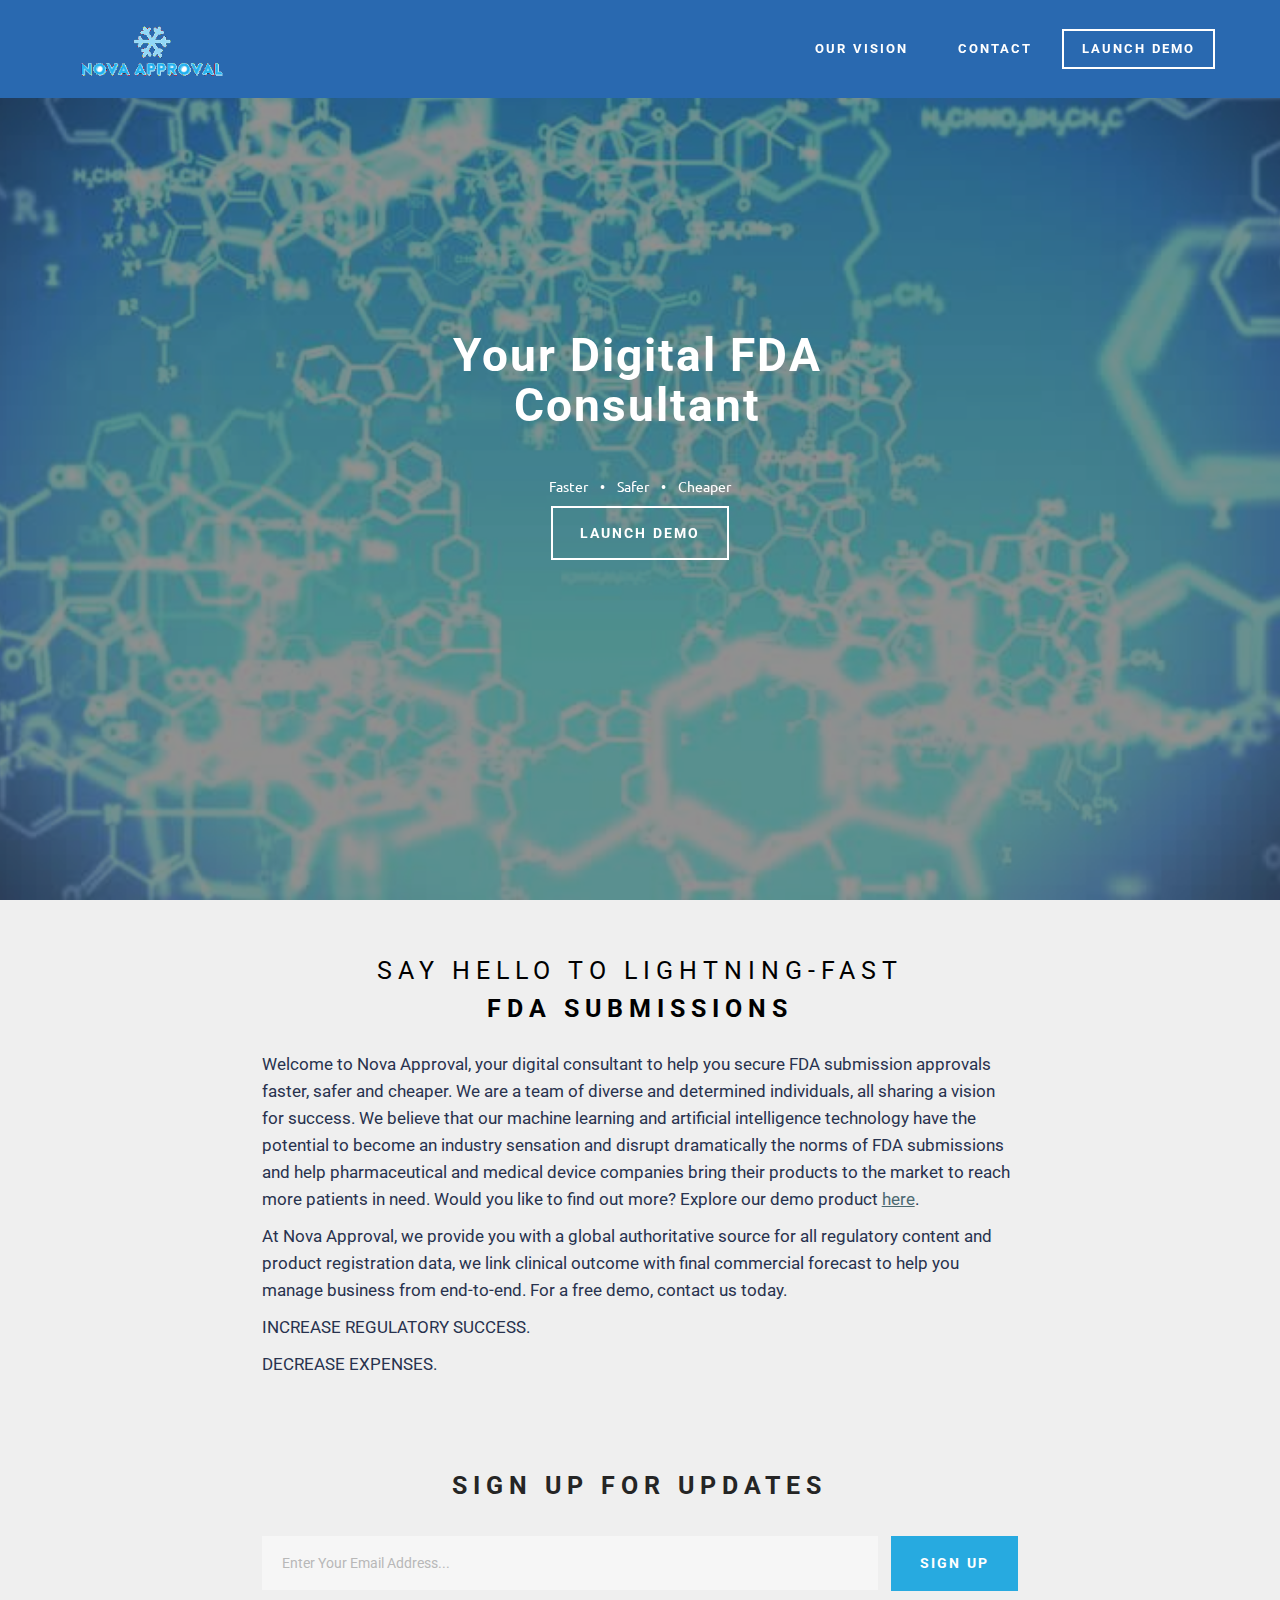
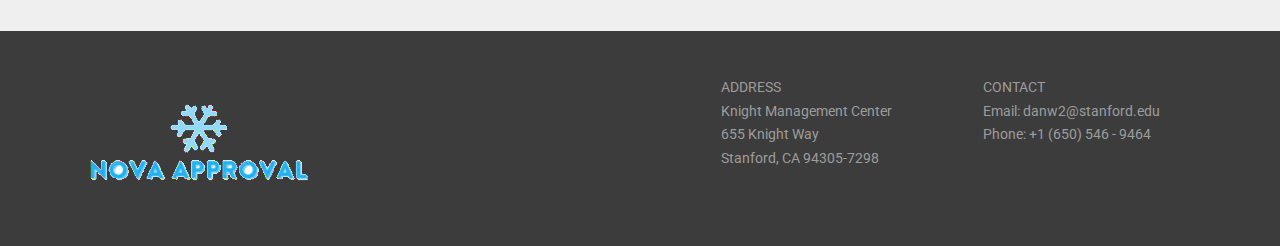
<file: index.html>
<!DOCTYPE html>
<html>
<head>
  <!-- Site made with Mobirise Website Builder v4.4.0, https://mobirise.com -->
  <meta charset="UTF-8">
  <meta http-equiv="X-UA-Compatible" content="IE=edge">
  <meta name="generator" content="Mobirise v4.4.0, mobirise.com">
  <meta name="viewport" content="width=device-width, initial-scale=1">
  <link rel="shortcut icon" href="assets/images/logo-297x128.png" type="image/x-icon">
  <meta name="description" content="">
  <title>Home</title>
  <link rel="stylesheet" href="https://fonts.googleapis.com/css?family=Roboto:700,400&subset=cyrillic,latin,greek,vietnamese">
  <link rel="stylesheet" href="assets/bootstrap/css/bootstrap.min.css">
  <link rel="stylesheet" href="assets/animate.css/animate.min.css">
  <link rel="stylesheet" href="assets/mobirise/css/style.css">
  <link rel="stylesheet" href="assets/mobirise/css/mbr-additional.css" type="text/css">
  
  
  
</head>
<body>
<section class="mbr-navbar mbr-navbar--freeze mbr-navbar--absolute mbr-navbar--auto-collapse" id="menu-0" data-rv-view="0">
    <div class="mbr-navbar__section mbr-section">
        <div class="mbr-section__container container">
            <div class="mbr-navbar__container">
                <div class="mbr-navbar__column mbr-navbar__column--s mbr-navbar__brand">
                    <span class="mbr-navbar__brand-link mbr-brand mbr-brand--inline">
                        <span class="mbr-brand__logo"><a href="https://nova-approval.com"><img src="assets/images/logo-297x128.png" class="mbr-navbar__brand-img mbr-brand__img" alt="Mobirise"></a></span>
                        
                    </span>
                </div>
                <div class="mbr-navbar__hamburger mbr-hamburger"><span class="mbr-hamburger__line"></span></div>
                <div class="mbr-navbar__column mbr-navbar__menu">
                    <nav class="mbr-navbar__menu-box mbr-navbar__menu-box--inline-right">
                        <div class="mbr-navbar__column">
                            <ul class="mbr-navbar__items mbr-navbar__items--right float-left mbr-buttons mbr-buttons--freeze mbr-buttons--right btn-decorator mbr-buttons--active"><li class="mbr-navbar__item"><a class="mbr-buttons__link btn text-white" href="https://mobirise.com">OUR VISION</a></li><li class="mbr-navbar__item"><a class="mbr-buttons__link btn text-white" href="https://mobirise.com">CONTACT</a></li></ul>                            
                            <ul class="mbr-navbar__items mbr-navbar__items--right mbr-buttons mbr-buttons--freeze mbr-buttons--right btn-inverse mbr-buttons--active"><li class="mbr-navbar__item"><a class="mbr-buttons__btn btn btn-default" href="https://demo.nova-approval.com">LAUNCH DEMO</a></li></ul>
                        </div>
                    </nav>
                </div>
            </div>
        </div>
    </div>
</section>

<section class="engine"><a href="https://mobirise.co/f">bootstrap builder</a></section><section class="mbr-box mbr-section mbr-section--relative mbr-section--fixed-size mbr-section--full-height mbr-section--bg-adapted mbr-parallax-background mbr-after-navbar" id="header4-2" data-rv-view="5" style="background-image: url(assets/images/home-background-852x480.jpg);">
    <div class="mbr-box__magnet mbr-box__magnet--sm-padding mbr-box__magnet--center-center">
        <div class="mbr-overlay" style="opacity: 0.5; background-color: rgb(34, 34, 34);"></div>
        <div class="mbr-box__container mbr-section__container container">
            <div class="mbr-box mbr-box--stretched"><div class="mbr-box__magnet mbr-box__magnet--center-center">
                <div class="row"><div class=" col-sm-8 col-sm-offset-2">
                    <div class="mbr-hero animated fadeInUp">
                        <h1 class="mbr-hero__text">Your Digital FDA<br>Consultant</h1>
                        <p class="mbr-hero__subtext"></p><p>Faster&nbsp; &nbsp; •&nbsp;&nbsp;&nbsp;&nbsp;Safer&nbsp; &nbsp; •&nbsp;&nbsp;&nbsp;&nbsp;Cheaper</p><p></p>
                    </div>
                    <div class="mbr-buttons btn-inverse mbr-buttons--center"> <a class="mbr-buttons__btn btn btn-lg btn-default animated fadeInUp delay" href="https://demo.nova-approval.com">LAUNCH DEMO</a> </div>
                </div></div>
            </div></div>
        </div>
        
    </div>
</section>

<section class="mbr-section mbr-section--relative mbr-section--fixed-size" id="content5-5" data-rv-view="16" style="background-color: rgb(239, 239, 239);">
    
    <div class="mbr-section__container container mbr-section__container--first" style="padding-top: 62px;">
        <div class="mbr-header mbr-header--wysiwyg row">
            <div class="col-sm-8 col-sm-offset-2">
                <h3 class="mbr-header__text"><span style="font-weight: normal;">SAY HELLO TO LIGHTNING-FAST</span><br>FDA SUBMISSIONS</h3>
                
            </div>
        </div>
    </div>
    <div class="mbr-section__container container mbr-section__container--last" style="padding-bottom: 62px;">
        <div class="row">
            <div class="mbr-article mbr-article--wysiwyg col-sm-8 col-sm-offset-2"><p>Welcome to Nova Approval, your digital consultant to help you secure FDA submission approvals faster, safer and cheaper. We are a team of diverse and determined individuals, all sharing a vision for success. We believe that our machine learning and artificial intelligence technology have the potential to become an industry sensation and disrupt dramatically the norms of FDA submissions and help pharmaceutical and medical device companies bring their products to the market to reach more patients in need. Would you like to find out more? Explore our demo product <a href="https://demo.nova-approval.com">here</a>.</p><p>At Nova Approval, we provide you with a global authoritative source for all regulatory content and product registration data, we link clinical outcome with final commercial forecast to help you manage business from end-to-end. For a free demo, contact us today.</p><p>INCREASE REGULATORY SUCCESS.<br></p><p>DECREASE EXPENSES.</p></div>
        </div>
    </div>
    
</section>

<section class="mbr-section mbr-section--relative mbr-section--fixed-size" id="form2-3" data-rv-view="8" style="background-color: rgb(239, 239, 239);">
    
    <div class="mbr-section__container mbr-section__container--sm-padding container" style="padding-top: 40.8px; padding-bottom: 40.8px;">
        <div class="row">
            <div class="col-sm-12">
                <div class="row">
                    <div class="col-sm-8 col-sm-offset-2" data-form-type="formoid">
                        <div class="mbr-header mbr-header--center mbr-header--std-padding">
                            <h2 class="mbr-header__text">SIGN UP FOR UPDATES</h2>
                        </div>
                        <div data-form-alert="true">
                            <div class="hide" data-form-alert-success="true">Thank you for filling out form! You are well on your way to a faster, cheaper, and more reliable FDA submission process. We will get back to you regarding next steps.</div>
                        </div>
                        <form class="mbr-form" action="https://mobirise.com/" method="post" data-form-title="SIGN UP FOR UPDATES">
                            <input type="hidden" value="GFbrXbNf8PqM8TC7u6+de3tvsSNYE2l6oU/cab671MlqjdW5QKYC6KxTeJZJI9gatpptKki8JO99msWRwamZwsuaHj85wziCEN18nzGeSyA0JCwM9OUtJjZ1WbrlxT58" data-form-email="true">
                            <div class="mbr-form__left">
                                <input type="email" class="form-control" name="email" required="" placeholder="Enter Your Email Address..." data-form-field="Email">
                            </div>
                            <div class="mbr-form__right mbr-buttons mbr-buttons--no-offset mbr-buttons--right"><button type="submit" class="mbr-buttons__btn btn btn-lg btn-info">SIGN UP</button></div>
                        </form>
                    </div>
                </div>

            </div>
        </div>
    </div>
</section>

<section class="mbr-section mbr-section--relative mbr-section--fixed-size" id="contacts1-4" data-rv-view="14" style="background-color: rgb(60, 60, 60);">
    
    <div class="mbr-section__container container">
        <div class="mbr-contacts mbr-contacts--wysiwyg row" style="padding-top: 45px; padding-bottom: 45px;">
            <div class="col-sm-4">
                <div><a href="index.html"><img src="assets/images/logo-265x114.png" class="mbr-contacts__img mbr-contacts__img--left"></a></div>
            </div>
            <div class="col-sm-8">
                <div class="row">
                    <div class="col-sm-4">
                        <p class="mbr-contacts__text"><br></p>
                    </div>
                    <div class="col-sm-4">
                        <p class="mbr-contacts__text">ADDRESS<br>Knight Management Center<br>655 Knight Way<br>Stanford, CA 94305-7298<br></p>
                    </div>
                    <div class="col-sm-4">CONTACT<div>Email: danw2@stanford.edu</div><div>Phone: +1 (650) 546 - 9464</div></div>
                </div>
            </div>
        </div>
    </div>
</section>


  <script src="assets/web/assets/jquery/jquery.min.js"></script>
  <script src="assets/bootstrap/js/bootstrap.min.js"></script>
  <script src="assets/smooth-scroll/smooth-scroll.js"></script>
  <script src="assets/jarallax/jarallax.js"></script>
  <!--[if lte IE 9]>
    <script src="assets/jquery-placeholder/jquery.placeholder.min.js"></script>
  <![endif]-->
  <script src="assets/mobirise/js/script.js"></script>
  <script src="assets/formoid/formoid.min.js"></script>
  
  
</body>
</html>
</file>
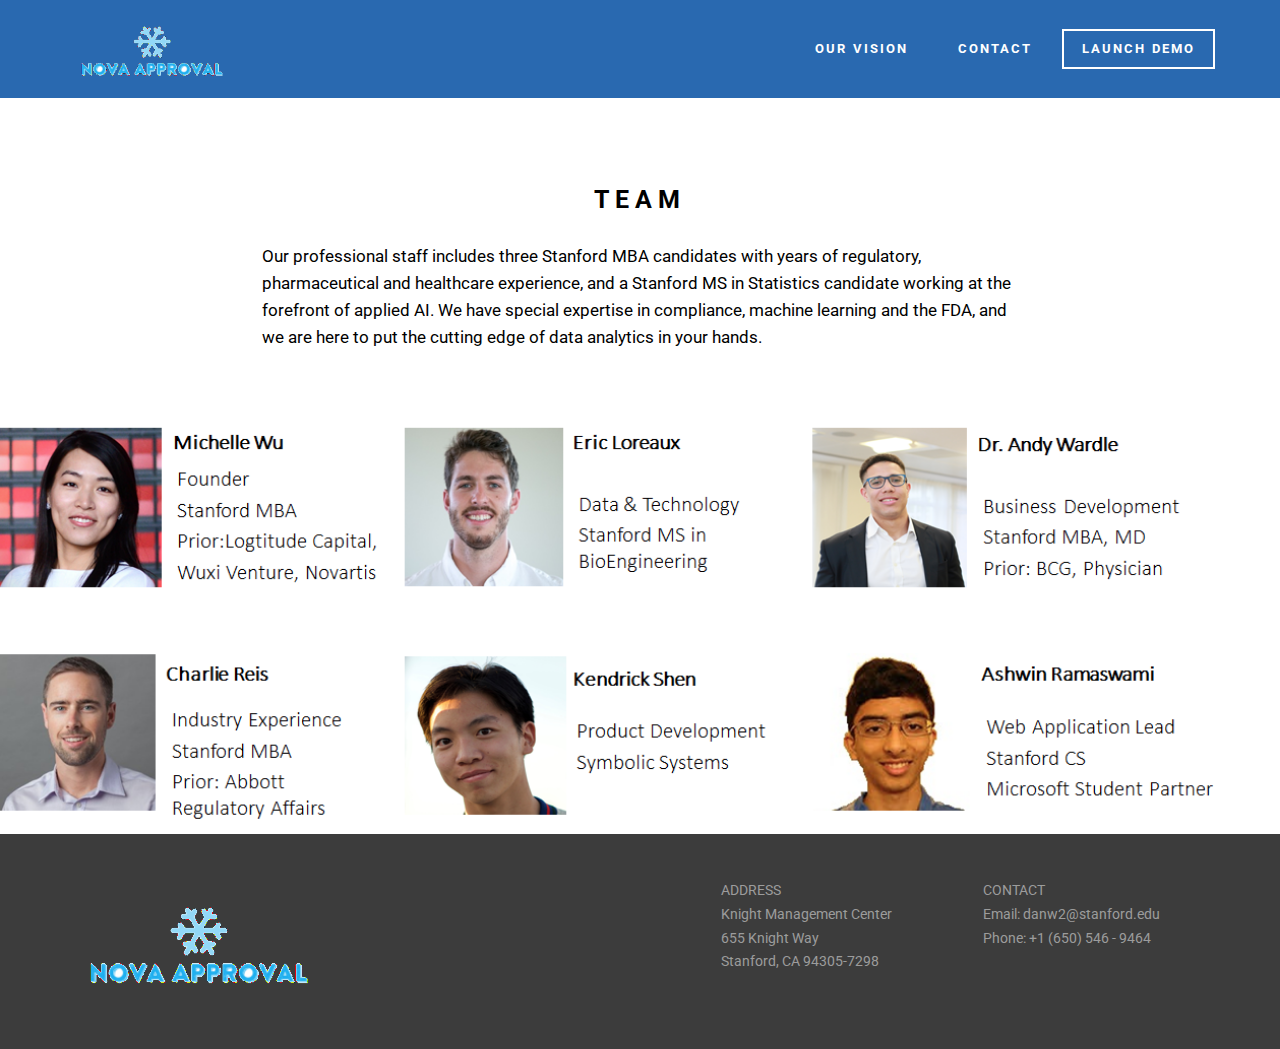
<file: page1.html>
<!DOCTYPE html>
<html>
<head>
  <!-- Site made with Mobirise Website Builder v4.4.0, https://mobirise.com -->
  <meta charset="UTF-8">
  <meta http-equiv="X-UA-Compatible" content="IE=edge">
  <meta name="generator" content="Mobirise v4.4.0, mobirise.com">
  <meta name="viewport" content="width=device-width, initial-scale=1">
  <link rel="shortcut icon" href="assets/images/logo-297x128.png" type="image/x-icon">
  <meta name="description" content="Web Site Generator Description">
  <title>Our Vision</title>
  <link rel="stylesheet" href="https://fonts.googleapis.com/css?family=Roboto:700,400&subset=cyrillic,latin,greek,vietnamese">
  <link rel="stylesheet" href="assets/bootstrap/css/bootstrap.min.css">
  <link rel="stylesheet" href="assets/mobirise/css/style.css">
  <link rel="stylesheet" href="assets/mobirise/css/mbr-additional.css" type="text/css">
  
  
  
</head>
<body>
<section class="mbr-navbar mbr-navbar--freeze mbr-navbar--absolute mbr-navbar--auto-collapse" id="menu-6" data-rv-view="19">
    <div class="mbr-navbar__section mbr-section">
        <div class="mbr-section__container container">
            <div class="mbr-navbar__container">
                <div class="mbr-navbar__column mbr-navbar__column--s mbr-navbar__brand">
                    <span class="mbr-navbar__brand-link mbr-brand mbr-brand--inline">
                        <span class="mbr-brand__logo"><a href="https://nova-approval.com"><img src="assets/images/logo-297x128.png" class="mbr-navbar__brand-img mbr-brand__img" alt="Mobirise"></a></span>
                        
                    </span>
                </div>
                <div class="mbr-navbar__hamburger mbr-hamburger"><span class="mbr-hamburger__line"></span></div>
                <div class="mbr-navbar__column mbr-navbar__menu">
                    <nav class="mbr-navbar__menu-box mbr-navbar__menu-box--inline-right">
                        <div class="mbr-navbar__column">
                            <ul class="mbr-navbar__items mbr-navbar__items--right float-left mbr-buttons mbr-buttons--freeze mbr-buttons--right btn-decorator mbr-buttons--active"><li class="mbr-navbar__item"><a class="mbr-buttons__link btn text-white" href="https://mobirise.com">OUR VISION</a></li><li class="mbr-navbar__item"><a class="mbr-buttons__link btn text-white" href="https://mobirise.com">CONTACT</a></li></ul>                            
                            <ul class="mbr-navbar__items mbr-navbar__items--right mbr-buttons mbr-buttons--freeze mbr-buttons--right btn-inverse mbr-buttons--active"><li class="mbr-navbar__item"><a class="mbr-buttons__btn btn btn-default" href="https://demo.nova-approval.com">LAUNCH DEMO</a></li></ul>
                        </div>
                    </nav>
                </div>
            </div>
        </div>
    </div>
</section>

<section class="engine"><a href="https://mobirise.co/a">free web builder</a></section><section class="mbr-section mbr-section--relative mbr-section--fixed-size mbr-after-navbar" id="content5-b" data-rv-view="94" style="background-color: rgb(255, 255, 255);">
    
    <div class="mbr-section__container container mbr-section__container--first" style="padding-top: 93px;">
        <div class="mbr-header mbr-header--wysiwyg row">
            <div class="col-sm-8 col-sm-offset-2">
                <h3 class="mbr-header__text">TEAM</h3>
                
            </div>
        </div>
    </div>
    <div class="mbr-section__container container mbr-section__container--last" style="padding-bottom: 31px;">
        <div class="row">
            <div class="mbr-article mbr-article--wysiwyg col-sm-8 col-sm-offset-2"><p>Our professional staff includes three Stanford MBA candidates with years of regulatory, pharmaceutical and healthcare experience, and a Stanford MS in Statistics candidate working at the forefront of applied AI. We have special expertise in compliance, machine learning and the FDA, and we are here to put the cutting edge of data analytics in your hands.</p></div>
        </div>
    </div>
    
</section>

<section class="mbr-figure mbr-figure--wysiwyg mbr-figure--full-width mbr-figure--caption-inside-bottom" id="image1-d" data-rv-view="103">

    <div><img src="assets/images/team-1259x449.png" class="mbr-figure__img"></div>
    
</section>

<section class="mbr-section mbr-section--relative mbr-section--fixed-size" id="contacts1-7" data-rv-view="20" style="background-color: rgb(60, 60, 60);">
    
    <div class="mbr-section__container container">
        <div class="mbr-contacts mbr-contacts--wysiwyg row" style="padding-top: 45px; padding-bottom: 45px;">
            <div class="col-sm-4">
                <div><a href="index.html"><img src="assets/images/logo-265x114.png" class="mbr-contacts__img mbr-contacts__img--left"></a></div>
            </div>
            <div class="col-sm-8">
                <div class="row">
                    <div class="col-sm-4">
                        <p class="mbr-contacts__text"><br></p>
                    </div>
                    <div class="col-sm-4">
                        <p class="mbr-contacts__text">ADDRESS<br>Knight Management Center<br>655 Knight Way<br>Stanford, CA 94305-7298<br></p>
                    </div>
                    <div class="col-sm-4">CONTACT<div>Email: danw2@stanford.edu</div><div>Phone: +1 (650) 546 - 9464</div></div>
                </div>
            </div>
        </div>
    </div>
</section>


  <script src="assets/web/assets/jquery/jquery.min.js"></script>
  <script src="assets/bootstrap/js/bootstrap.min.js"></script>
  <script src="assets/smooth-scroll/smooth-scroll.js"></script>
  <script src="assets/mobirise/js/script.js"></script>
  
  
</body>
</html>
</file>
<file: assets/mobirise/css/mbr-additional.css>
@import url(https://fonts.googleapis.com/css?family=Ubuntu:400,300,700);

#menu-0 .mbr-brand__name {
  font-size: 16px;
}
#menu-0.mbr-navbar--stuck .mbr-navbar__section {
  background: #2969b0;
}
#menu-0 .mbr-navbar__section {
  background: #2969b0;
}
#menu-0 .mbr-navbar__hamburger {
  color: #ffffff;
}
#header4-2 P {
  font-family: 'Ubuntu', sans-serif;
}
#content5-5 .mbr-header .mbr-header__text {
  text-align: center;
  color: #000000;
}
#content5-5 .mbr-header .mbr-header__subtext {
  text-align: center;
  color: #fff;
}
#content5-5 .mbr-article {
  color: #fff;
}
#content5-5 .mbr-article P {
  color: #28324e;
}
#content5-b .mbr-header .mbr-header__text {
  text-align: center;
  color: #000000;
}
#content5-b .mbr-header .mbr-header__subtext {
  text-align: center;
  color: #fff;
}
#content5-b .mbr-article {
  color: #fff;
}
#content5-b .mbr-article P {
  color: #000000;
}
#menu-6 .mbr-brand__name {
  font-size: 16px;
}
#menu-6.mbr-navbar--stuck .mbr-navbar__section {
  background: #2969b0;
}
#menu-6 .mbr-navbar__section {
  background: #2969b0;
}
#menu-6 .mbr-navbar__hamburger {
  color: #ffffff;
}
</file>
<file: assets/mobirise/css/style.css>
.is-builder .animated {
  -webkit-animation-name: none !important;
  animation-name: none !important;
}
html {
  position: relative;
  min-height: 100%;
}
.mbr-embedded-video {
  position: relative;
}
.mbr-background-video,
.mbr-background-video-preview {
  bottom: 0;
  left: 0;
  overflow: hidden;
  position: absolute;
  right: 0;
  top: 0;
}
.mbr-parallax-background,
.mbr-background {
  background-attachment: fixed !important;
  background-position: 50% 0;
  background-repeat: no-repeat;
  background-size: cover !important;
}
.mbr-hidden-scrollbar .mbr-parallax-background {
  background-size: auto 130%;
}
.mobile .mbr-parallax-background {
  background-attachment: scroll !important;
}
.mbr-background {
  background-attachment: scroll !important;
}
.mbr-navbar {
  position: relative;
  width: 100%;
}
.mbr-navbar:before {
  content: "";
  display: block;
}
.mbr-navbar__brand-link:after,
.mbr-navbar__brand-img {
  max-height: 74px;
  height: 100%;
}
.mbr-navbar:before,
.mbr-navbar__container {
  height: 98px;
}
.mbr-navbar--ss .mbr-navbar__brand-link:after,
.mbr-navbar--ss .mbr-navbar__brand-img {
  height: 74px;
}
.mbr-navbar--ss:before,
.mbr-navbar--ss .mbr-navbar__container {
  height: 98px;
}
.mbr-navbar--xs .mbr-navbar__brand-link:after,
.mbr-navbar--xs .mbr-navbar__brand-img {
  height: 32px;
}
.mbr-navbar--xs:before,
.mbr-navbar--xs .mbr-navbar__container {
  height: 56px;
}
.mbr-navbar--s .mbr-navbar__brand-link:after,
.mbr-navbar--s .mbr-navbar__brand-img {
  height: 48px;
}
.mbr-navbar--s:before,
.mbr-navbar--s .mbr-navbar__container {
  height: 72px;
}
.mbr-navbar--m .mbr-navbar__brand-link:after,
.mbr-navbar--m .mbr-navbar__brand-img {
  height: 64px;
}
.mbr-navbar--m:before,
.mbr-navbar--m .mbr-navbar__container {
  height: 88px;
}
.mbr-navbar--l .mbr-navbar__brand-link:after,
.mbr-navbar--l .mbr-navbar__brand-img {
  height: 96px;
}
.mbr-navbar--l:before,
.mbr-navbar--l .mbr-navbar__container {
  height: 120px;
}
.mbr-navbar--xl .mbr-navbar__brand-link:after,
.mbr-navbar--xl .mbr-navbar__brand-img {
  height: 128px;
}
.mbr-navbar--xl:before,
.mbr-navbar--xl .mbr-navbar__container {
  height: 152px;
}
.mbr-navbar--short .mbr-navbar__brand-link:after,
.mbr-navbar--short .mbr-navbar__brand-img {
  height: 40px;
}
.mbr-navbar--short .mbr-brand__logo .mbr-iconfont{
  font-size: 40px;
}
.mbr-navbar--short:before,
.mbr-navbar--short .mbr-navbar__container {
  height: 64px;
}
.mbr-navbar--short .mbr-navbar__container {
  padding: 12px 0;
}
@media (max-width: 767px) {
  .mbr-navbar--short .mbr-navbar__brand-link:after,
  .mbr-navbar--short .mbr-navbar__brand-img {
    height: 31px;
  }
  .mbr-navbar--short:before,
  .mbr-navbar--short .mbr-navbar__container {
    height: 45px;
  }
  .mbr-navbar--short .mbr-navbar__container {
    padding: 7px 0;
  }
}
.mbr-navbar__brand-img {
  position: relative;
}
.mbr-navbar__brand-img,
.mbr-navbar__container,
.mbr-navbar__section {
  -webkit-transition: all 300ms ease-in-out 0s;
  -o-transition: all 300ms ease-in-out 0s;
  transition: all 300ms ease-in-out 0s;
}
.mbr-navbar__section {
  background: #2c2c2c;
  height: auto;
  position: absolute;
  top: 0;
  width: 100%;
  z-index: 1000;
}
.mbr-navbar__container {
  display: table;
  padding: 12px 0;
  width: 100%;
}
.mbr-navbar__menu-box {
  display: table;
  width: 100%;
}
.mbr-navbar__menu-box--inline-left,
.mbr-navbar__menu-box--inline-center,
.mbr-navbar__menu-box--inline-right {
  display: block;
  text-align: left;
}
.mbr-navbar__menu-box--inline-center {
  text-align: center;
}
.mbr-navbar__menu-box--inline-right {
  text-align: right;
}
.mbr-navbar__column {
  display: table-cell;
  vertical-align: middle;
}
.mbr-navbar__column--xxs {
  width: 1%;
}
.mbr-navbar__column--xs {
  width: 10%;
}
.mbr-navbar__column--s {
  width: 20%;
}
.mbr-navbar__column--m {
  width: 30%;
}
.mbr-navbar__column--l {
  width: 40%;
}
.mbr-navbar__column--xl {
  width: 50%;
}
.mbr-navbar__menu-box--inline-left .mbr-navbar__column,
.mbr-navbar__menu-box--inline-center .mbr-navbar__column,
.mbr-navbar__menu-box--inline-right .mbr-navbar__column {
  display: inline-block;
}
.mbr-navbar__items {
  float: left;
  padding-left: 0px;
  position: relative;
  left: -20px;
}
.mbr-navbar__items--right {
  float: right;
  left: 0;
}
.float-left {
  float: left;
}
.mbr-navbar__item {
  display: block;
  float: left;
  position: relative;
}
.mbr-navbar__hamburger {
  display: none;
  margin-top: -11px;
  position: absolute;
  right: 0;
  top: 50%;
  z-index: 10000;
}
.mbr-navbar--collapsed .mbr-navbar__container {
  position: relative;
}
.mbr-navbar--collapsed .mbr-navbar__column {
  display: block;
  width: 100%;
}
.mbr-navbar--collapsed .mbr-navbar__items--right {
  padding-top: 13px;
}
.mbr-navbar--collapsed .mbr-navbar__menu {
  background: rgba(0, 0, 0, 0.9);
  display: none;
  height: 100%;
  left: 0;
  position: fixed;
  top: 0;
  width: 100%;
  z-index: 9999;
}
.mbr-navbar--collapsed .mbr-navbar__menu-box {
  display: table-cell;
  vertical-align: middle;
}
.mbr-navbar--collapsed .mbr-navbar__items {
  float: none;
}
.mbr-navbar--collapsed .mbr-navbar__item {
  float: none;
}
.mbr-navbar--collapsed .mbr-navbar__hamburger {
  display: block;
}
.mbr-navbar--collapsed.mbr-navbar--open .mbr-navbar__menu {
  display: table;
}
.mbr-navbar--collapsed.mbr-navbar--open:not(.mbr-navbar--sticky) .mbr-navbar__section {
  background: none;
  position: fixed;
}
.mbr-navbar--collapsed.mbr-navbar--open .mbr-navbar__brand {
  visibility: hidden;
}
.mbr-navbar--collapsed.mbr-navbar--sticky.mbr-navbar--open .mbr-navbar__brand {
  visibility: visible;
}
.mbr-navbar--collapsed.mbr-navbar--open .mbr-navbar__brand-img,
.mbr-navbar--collapsed.mbr-navbar--open .mbr-navbar__container {
  -webkit-transition: none;
  -o-transition: none;
  transition: none;
}
.mbr-navbar--freeze.mbr-navbar--collapsed.mbr-navbar--open .mbr-navbar__hamburger,
.mbr-navbar--freeze.mbr-navbar--collapsed.mbr-navbar--open .mbr-navbar__hamburger:hover {
  color: #fff !important;
}
.mbr-navbar--sticky .mbr-navbar__section {
  position: fixed;
}
.mbr-navbar--absolute {
  position: absolute;
}
/* fix for popup menu conflict */
@media (max-width: 480px) {
  .mbr-navbar--absolute.mbr-navbar[id^=menu-] {
    position: absolute;
  }
}
.mbr-navbar--transparent .mbr-navbar__section {
  background: none;
}
.mbr-navbar--stuck .mbr-navbar__section,
.mbr-navbar--relative .mbr-navbar__section {
  background: #2c2c2c;
}
@media (max-width: 991px) {
  .mbr-navbar--auto-collapse .mbr-navbar__container {
    position: relative;
  }
  .mbr-navbar--auto-collapse .mbr-navbar__column {
    display: block;
    width: 100%;
  }
  .mbr-navbar__column {
    max-height: 100vh;
    overflow-x: hidden;
    overflow-y:auto;
  }
  .mbr-navbar__column::-webkit-scrollbar {
    display:none;
  }
  .mbr-navbar--auto-collapse .mbr-navbar__items--right {
    padding-top: 13px;
  }
  .mbr-navbar--auto-collapse .mbr-navbar__menu {
    background: rgba(0, 0, 0, 0.9);
    display: none;
    height: 100%;
    left: 0;
    position: fixed;
    top: 0;
    width: 100%;
    z-index: 9999;
  }
  .mbr-navbar--auto-collapse .mbr-navbar__menu-box {
    display: table-cell;
    vertical-align: middle;
  }
  .mbr-navbar--auto-collapse .mbr-navbar__items {
    float: none;
  }
  .mbr-navbar--auto-collapse .mbr-navbar__item {
    float: none;
  }
  .mbr-navbar--auto-collapse .mbr-navbar__hamburger {
    display: block;
  }
  .mbr-navbar--auto-collapse.mbr-navbar--open .mbr-navbar__menu {
    display: table;
  }
  .mbr-navbar--auto-collapse.mbr-navbar--open:not(.mbr-navbar--sticky) .mbr-navbar__section {
    background: none;
    position: fixed;
  }
  .mbr-navbar--auto-collapse.mbr-navbar--open .mbr-navbar__brand {
    visibility: hidden;
  }
  .mbr-navbar--auto-collapse.mbr-navbar--sticky.mbr-navbar--open .mbr-navbar__brand {
    visibility: visible;
  }
  .mbr-navbar--auto-collapse.mbr-navbar--open .mbr-navbar__brand-img,
  .mbr-navbar--auto-collapse.mbr-navbar--open .mbr-navbar__container {
    -webkit-transition: none;
    -o-transition: none;
    transition: none;
  }
}
.mbr-after-navbar:before {
  content: "";
  display: block;
  height: 98px;
}
.mbr-hamburger {
  cursor: pointer;
  height: 23px;
  width: 30px;
}
.mbr-hamburger:focus {
  outline: none;
}
.mbr-hamburger__line,
.mbr-hamburger__line:before,
.mbr-hamburger__line:after {
  content: "";
  position: absolute;
  display: block;
  height: 1px;
  cursor: pointer;
}
.mbr-hamburger__line,
.mbr-hamburger__line:before,
.mbr-hamburger__line:after {
  width: 30px;
  border-bottom: 5px solid;
  top: 9px;
}
.mbr-hamburger__line:before {
  top: -9px;
}
.mbr-hamburger__line:after {
  top: 9px;
}
.mbr-hamburger__line,
.mbr-hamburger__line:before,
.mbr-hamburger__line:after {
  -webkit-transition: all 300ms ease-in-out;
  transition: all 300ms ease-in-out;
}
.mbr-hamburger--open .mbr-hamburger__line {
  border-color: transparent;
}
.mbr-hamburger--open .mbr-hamburger__line:before,
.mbr-hamburger--open .mbr-hamburger__line:after {
  top: 0;
}
.mbr-hamburger--open .mbr-hamburger__line:before {
  -ms-transform: rotate(45deg);
  -webkit-transform: rotate(45deg);
  transform: rotate(45deg);
}
.mbr-hamburger--open .mbr-hamburger__line:after {
  top: 10px;
  -ms-transform: translatey(-10px) rotate(-45deg);
  -webkit-transform: translatey(-10px) rotate(-45deg);
  transform: translatey(-10px) rotate(-45deg);
}
@media (max-width: 767px) {
  .mbr-hamburger {
    height: 23px;
    width: 27px;
  }
  .mbr-hamburger__line,
  .mbr-hamburger__line:before,
  .mbr-hamburger__line:after {
    width: 27px;
    border-bottom: 4px solid;
    top: 9px;
  }
  .mbr-hamburger__line:before {
    top: -9px;
  }
  .mbr-hamburger__line:after {
    top: 9px;
  }
}

.navbar-dropdown .hamburger-icon {
  content: "";
  width: 16px;
  -webkit-box-shadow: 0 -6px 0 1px,0 0 0 1px,0 6px 0 1px;
  -moz-box-shadow: 0 -6px 0 1px,0 0 0 1px,0 6px 0 1px;
  box-shadow: 0 -6px 0 1px,0 0 0 1px,0 6px 0 1px;
}

.mbr-brand {
  display: block;
  float: left;
  position: relative;
}
.mbr-brand,
.mbr-brand:hover {
  text-decoration: none;
}
.mbr-brand__name {
  display: block;
  font-weight: bold;
  margin-top: 5px;
  text-align: center;
}
.mbr-brand__name,
.mbr-brand__name:hover {
  text-decoration: none;
}
.mbr-brand--inline {
  display: table;
}
.mbr-brand--inline:after {
  content: "";
  display: table-cell;
  width: 1px;
}
.mbr-brand--inline .mbr-brand__logo,
.mbr-brand--inline .mbr-brand__name {
  display: table-cell;
  vertical-align: middle;
}
.mbr-brand--inline .mbr-brand__logo {
  padding-right: 10px;
}
.mbr-brand--inline .mbr-brand__name {
  margin: 0;
  text-align: left;
}
.mbr-form {
  display: table;
  margin-top: -13px;
  position: relative;
  top: 14px;
  width: 100%;
}
.mbr-form__left,
.mbr-form__right {
  display: table-cell;
  vertical-align: top;
}
.mbr-form__left {
  padding-right: 3px;
}
.mbr-form__right {
  width: 1px;
}
@media (max-width: 530px) {
  .mbr-form {
    display: block;
    margin-top: -27px;
    position: relative;
    top: 26px;
  }
  .mbr-form__left,
  .mbr-form__right {
    display: block;
  }
  .mbr-form__left {
    margin-bottom: 12px;
    padding-right: 0;
  }
  .mbr-form__right {
    width: 100%;
  }
}
.mbr-section {
  padding: 0 20px;
}
.mbr-section--no-padding {
  padding: 0;
}
.mbr-section--relative {
  position: relative;
}
.mbr-section--fixed-size {
  overflow: hidden;
}
.mbr-section--full-height {
  height: 100vh;
}
.mbr-section--full-height.mbr-after-navbar:before {
  display: none;
}
.mbr-section--bg-adapted {
  background-attachment: scroll;
  background-position: 50% 0;
  background-repeat: no-repeat;
  background-size: cover;
}
.mbr-section--gray {
  background-color: #444444;
}
.mbr-section--light-gray {
  background-color: #f0f0f0;
}
.mbr-section--dark-gray {
  background-color: #3c3c3c;
}
.mbr-section__container {
  padding: 0;
  position: relative;
  z-index: 3;
}
.mbr-section__container--center {
  text-align: center;
}
.mbr-section__container--std-padding {
  padding: 93px 0;
}
.mbr-section__container--std-top-padding {
  padding-top: 93px;
}
.mbr-section__container--std-bot-padding {
  padding-bottom: 93px;
}
.mbr-section__container--sm-padding {
  padding: 41px 0;
}
.mbr-section__container--sm-top-padding {
  padding-top: 41px;
}
.mbr-section__container--sm-bot-padding {
  padding-bottom: 41px;
}
.mbr-section__container--isolated {
  padding-bottom: 93px;
  padding-top: 93px;
}
.mbr-section__container--first {
  padding-top: 93px;
  padding-bottom: 41px;
}
.mbr-section__container--middle {
  padding-bottom: 41px;
}
.mbr-section__container--last {
  padding-bottom: 93px;
}
.mbr-section__row {
  margin-left: -24px;
  margin-right: -24px;
}
.mbr-section__col {
  overflow: hidden;
  padding-left: 24px;
  padding-right: 24px;
}
.mbr-section__left {
  padding-right: 40px;
}
.mbr-section__right {
  padding-left: 15px;
}
.mbr-section__header {
  line-height: 1.5em;
  margin: -10px 0 0;
  text-align: center;
}
@media (min-width: 768px) {
  .mbr-section--short-paddings .mbr-section__container--std-padding {
    padding: 59px 0;
  }
  .mbr-section--short-paddings .mbr-section__container--std-top-padding {
    padding-top: 59px;
  }
  .mbr-section--short-paddings .mbr-section__container--std-bot-padding {
    padding-bottom: 59px;
  }
  .mbr-section--short-paddings .mbr-section__container--sm-padding {
    padding: 41px 0;
  }
  .mbr-section--short-paddings .mbr-section__container--sm-top-padding {
    padding-top: 41px;
  }
  .mbr-section--short-paddings .mbr-section__container--sm-bot-padding {
    padding-bottom: 41px;
  }
  .mbr-section--short-paddings .mbr-section__container--isolated {
    padding-bottom: 59px;
    padding-top: 59px;
  }
  .mbr-section--short-paddings .mbr-section__container--first {
    padding-top: 59px;
    padding-bottom: 41px;
  }
  .mbr-section--short-paddings .mbr-section__container--middle {
    padding-bottom: 41px;
  }
  .mbr-section--short-paddings .mbr-section__container--last {
    padding-bottom: 59px;
  }
}
@media (max-width: 767px) {
  .mbr-section__left {
    padding-right: 15px;
  }
  .mbr-section__right {
    padding-left: 15px;
    padding-top: 51px;
  }
}
.mbr-arrow {
  bottom: 71px;
  left: 0;
  line-height: 1px;
  padding: 0 20px;
  position: absolute;
  width: 100%;
  z-index: 3;
}
.mbr-arrow__link {
  display: inline-block;
  font-size: 26px;
}
.mbr-arrow__link,
.mbr-arrow__link:hover,
.mbr-arrow__link:focus {
  color: #fff;
}
.mbr-arrow--floating .mbr-arrow__link {
  -webkit-animation: floating-arrow 1.6s infinite ease-in-out 0s;
  -o-animation: floating-arrow 1.6s infinite ease-in-out 0s;
  animation: floating-arrow 1.6s infinite ease-in-out 0s;
}
@-webkit-keyframes floating-arrow {
  from {
    -webkit-transform: translateY(0);
    transform: translateY(0);
  }
  65% {
    -webkit-transform: translateY(11px);
    transform: translateY(11px);
  }
  to {
    -webkit-transform: translateY(0);
    transform: translateY(0);
  }
}
@-o-keyframes floating-arrow {
  from {
    -webkit-transform: translateY(0);
    transform: translateY(0);
  }
  65% {
    -webkit-transform: translateY(11px);
    transform: translateY(11px);
  }
  to {
    -webkit-transform: translateY(0);
    transform: translateY(0);
  }
}
@keyframes floating-arrow {
  from {
    -webkit-transform: translateY(0);
    transform: translateY(0);
  }
  65% {
    -webkit-transform: translateY(11px);
    transform: translateY(11px);
  }
  to {
    -webkit-transform: translateY(0);
    transform: translateY(0);
  }
}
.mbr-arrow--dark .mbr-arrow__link,
.mbr-arrow--dark .mbr-arrow__link:hover,
.mbr-arrow--dark .mbr-arrow__link:focus {
  color: #252525;
}
@media (max-width: 767px) {
  .mbr-arrow {
    bottom: 41px;
  }
}
@media (max-width: 320px) {
  .mbr-arrow {
    bottom: 21px;
    text-align: center;
  }
}
@media all and (device-width: 320px) and (device-height: 568px) and (orientation: portrait) {
  .mbr-arrow {
    bottom: 31px;
  }
}
.mbr-box {
  display: table;
  width: 100%;
}
.mbr-box--fixed {
  table-layout: fixed;
}
.mbr-box--stretched {
  height: 100%;
}
.mbr-box__magnet {
  display: table-cell;
  float: none;
  height: 100%;
  margin-bottom: 0;
  margin-top: 0;
  text-align: center;
  vertical-align: middle;
}
.mbr-box__magnet--sm-padding {
  padding: 41px 0;
}
.mbr-box__magnet--top-left,
.mbr-box__magnet--top-center,
.mbr-box__magnet--top-right {
  vertical-align: top;
}
.mbr-box__magnet--bottom-left,
.mbr-box__magnet--bottom-center,
.mbr-box__magnet--bottom-right {
  vertical-align: bottom;
}
.mbr-box__magnet--top-left,
.mbr-box__magnet--center-left,
.mbr-box__magnet--bottom-left {
  text-align: left;
}
.mbr-box__magnet--top-right,
.mbr-box__magnet--center-right,
.mbr-box__magnet--bottom-right {
  text-align: right;
}
.mbr-box__container {
  height: 50%;
}
@media (max-width: 767px) {
  .mbr-box__container {
    height: 100%;
  }
  .mbr-box--adapted {
    display: block;
  }
  .mbr-box--adapted > .mbr-box__magnet {
    display: block;
    height: auto;
  }
}
.mbr-overlay {
  background: #222;
  bottom: 0;
  left: 0;
  position: absolute;
  right: 0;
  top: 0;
  z-index: 2;
}
.mbr-google-map__marker {
  color: #252525;
  display: none;
  margin: 0;
}
.mbr-google-map--loaded .mbr-google-map__marker {
  display: block;
}
.mbr-hero {
  color: #fff;
  position: relative;
}
.mbr-hero__text {
  font-size: 46px;
  font-weight: bold;
  left: -2px;
  letter-spacing: 2px;
  line-height: 50px;
  margin: -18px 0 1px 0;
  padding-bottom: 41px;
  position: relative;
  top: 8px;
}
.mbr-hero__subtext {
  font-size: 21px;
  line-height: 29px;
  margin: -32px 0 3px 0;
  padding: 0 0 41px 0;
  position: relative;
  top: 6px;
}
.mbr-figure {
  display: inline-block;
  /*line-height: 1px;*/
  margin: 0;
  max-width: 100%;
  overflow: hidden;
  position: relative;
}
.mbr-figure--no-bg {
  background: none;
}
.mbr-figure--full-width {
  display: block;
  width: 100%;
}
.mbr-figure.mbr-after-navbar:before {
  display: none;
}
.mbr-figure--full-width iframe,
.mbr-figure--full-width .mbr-figure__img,
.mbr-figure--full-width .mbr-figure__map {
  width: 100%;
}
.mbr-figure iframe,
.mbr-figure__img,
.mbr-figure__map {
  max-width: 100%;
}
@-webkit-keyframes mapCircleLoading {
  from {
    -webkit-transform: rotate(0deg);
  }
  to {
    -webkit-transform: rotate(359deg);
  }
}
@keyframes mapCircleLoading {
  from {
    transform: rotate(0deg);
  }
  to {
    transform: rotate(359deg);
  }
}
.mbr-figure__map {
  height: 400px;
  position: relative;
}
.mbr-figure__map--short {
  height: 300px;
}
.mbr-figure__map iframe {
  height: 100%;
  width: 100%;
}
.mbr-figure__map [data-state-details] {
  color: #6b6763;
  font-family: "Roboto", Helvetica, Arial, sans-serif;
  height: 1.5em;
  margin-top: -0.75em;
  padding-left: 20px;
  padding-right: 20px;
  position: absolute;
  text-align: center;
  top: 50%;
  width: 100%;
}
.mbr-figure__map[data-state] {
  background: #e9e5dc;
}
.mbr-figure__map[data-state="loading"] [data-state-details] {
  display: none;
}
.mbr-figure__map[data-state="loading"]::after {
  content: "";
  -webkit-animation: mapCircleLoading .6s infinite linear;
  animation: mapCircleLoading .6s infinite linear;
  border-radius: 50%;
  border: 6px rgba(255, 255, 255, 0.35) solid;
  border-top-color: #fff;
  height: 40px;
  left: 50%;
  margin-left: -20px;
  margin-top: -20px;
  position: absolute;
  top: 50%;
  width: 40px;
}
.mbr-figure__caption {
  background: rgba(0, 0, 0, 0.5);
  bottom: 0;
  color: #fff;
  display: block;
  font-size: 17px;
  left: 0;
  line-height: 1.3em;
  min-height: 53px;
  padding: 17px 20px;
  position: absolute;
  text-align: left;
  width: 100%;
}
.mbr-figure__caption--no-padding {
  padding: 17px 0;
}
.mbr-figure--wysiwyg .mbr-figure__caption a,
.mbr-figure--wysiwyg .mbr-figure__caption a:hover {
  color: inherit;
  text-decoration: underline;
}
.mbr-figure--caption-inside-top .mbr-figure__caption {
  bottom: auto;
  top: 0;
}
.mbr-figure--caption-outside-top .mbr-figure__caption,
.mbr-figure--caption-outside-bottom .mbr-figure__caption {
  background: none;
  position: relative;
}
.mbr-figure--no-bg.mbr-figure--caption-outside-top .mbr-figure__caption,
.mbr-figure--no-bg.mbr-figure--caption-outside-bottom .mbr-figure__caption {
  color: #252525;
}
.mbr-figure--no-bg.mbr-figure--caption-outside-top .mbr-figure__caption {
  margin-top: -3px;
  padding-top: 0;
}
.mbr-figure--no-bg.mbr-figure--caption-outside-bottom .mbr-figure__caption {
  margin-top: -2px;
  padding-bottom: 0;
  top: 2px;
}
.mbr-figure__caption--std-grid {
  background: none;
  z-index: 2;
  overflow: hidden;
}
@media (min-width: 768px) {
  .mbr-figure__caption--std-grid {
    width: 715px;
    left: 50%;
    margin-left: -357.5px;
    padding: 17px 0;
  }
}
@media (min-width: 992px) {
  .mbr-figure__caption--std-grid {
    width: 935px;
    margin-left: -467.5px;
  }
}
@media (min-width: 1200px) {
  .mbr-figure__caption--std-grid {
    width: 1150px;
    margin-left: -575px;
  }
}
.mbr-figure__caption--std-grid:before {
  bottom: 0;
  content: "";
  position: absolute;
  top: 0;
  width: 200%;
  z-index: -1;
  margin-left: -50%;
}
.mbr-figure--caption-inside-top .mbr-figure__caption--std-grid:before,
.mbr-figure--caption-inside-bottom .mbr-figure__caption--std-grid:before {
  background: rgba(0, 0, 0, 0.6);
}
.mbr-figure__caption-small {
  color: #ccc;
  display: block;
  font-size: 14px;
  line-height: 1.3em;
}
.mbr-figure--no-bg.mbr-figure--caption-outside-top .mbr-figure__caption-small,
.mbr-figure--no-bg.mbr-figure--caption-outside-bottom .mbr-figure__caption-small {
  color: #777;
}
@media (max-width: 767px) {
  .mbr-figure--adapted {
    display: block;
    width: 100%;
  }
  .mbr-figure--adapted iframe,
  .mbr-figure--adapted .mbr-figure__img,
  .mbr-figure--adapted .mbr-figure__map {
    width: 100%;
  }
  .mbr-figure--caption-inside-top .mbr-figure__caption,
  .mbr-figure--caption-inside-bottom .mbr-figure__caption {
    background: none;
    position: relative;
  }
  .mbr-figure--caption-inside-top .mbr-figure__caption--std-grid:before,
  .mbr-figure--caption-inside-bottom .mbr-figure__caption--std-grid:before {
    display: none;
  }
}
.mbr-reviews {
  list-style: none;
  margin: 0 -15px;
  padding: 3px 0 0 0;
}
.mbr-reviews__item {
  position: relative;
  margin-top: 39px;
}
.mbr-reviews__text {
  background: #fafafa;
  border-radius: 3px;
  border: 1px solid #ededed;
  color: #777;
  font-size: 16px;
  line-height: 26px;
  padding: 20px;
  position: relative;
}
.mbr-reviews__text:before {
  -webkit-transform: rotate(45deg);
  -ms-transform: rotate(45deg);
  -o-transform: rotate(45deg);
  transform: rotate(45deg);
  width: 14px;
  height: 14px;
  background-color: #fafafa;
  border-color: #ededed;
  border-style: none solid solid none;
  border-width: 0 1px 1px 0;
  bottom: -8px;
  content: "";
  display: block;
  left: 50px;
  position: absolute;
}
.mbr-reviews__p {
  margin: 0;
}
.mbr-reviews__author {
  margin-top: 30px;
  padding-left: 102px;
  position: relative;
}
.mbr-reviews__author--short {
  margin-top: 27px;
  padding-left: 32px;
}
.mbr-reviews__author-img {
  width: 50px;
  height: 50px;
  border-radius: 50%;
  left: 33px;
  position: absolute;
  top: 0;
}
.mbr-reviews__author-name {
  color: #777;
  font-size: 14px;
  font-weight: bold;
  position: relative;
  top: -3px;
}
.mbr-reviews__author-bio {
  color: #999;
  font-size: 12px;
}
@media (max-width: 767px) {
  .mbr-reviews__author {
    padding-bottom: 32px;
  }
  .mbr-reviews__author--short {
    padding-bottom: 1px;
  }
}
@media (min-width: 768px) and (max-width: 991px) {
  .mbr-reviews__item:nth-of-type(2n+1) {
    clear: left;
  }
}
@media (min-width: 992px) {
  .mbr-reviews__item:nth-of-type(3n+1) {
    clear: left;
  }
}
@media (max-width: 991px) {
  .mbr-header--reduce .mbr-header__text {
    padding-top: 1em;
    margin-top: -1em;
  }
}
.mbr-header {
  margin-top: -20px;
  padding: 0;
  position: relative;
  text-align: left;
  top: 10px;
}
.mbr-header--std-padding {
  padding-bottom: 41px;
}
.mbr-header--center {
  text-align: center;
}
.mbr-header__text {
  display: block;
  font-size: 25px;
  font-weight: bold;
  letter-spacing: 6px;
  line-height: 1.5em;
  margin: 0;
}
.mbr-header__subtext {
  color: #777;
  font-size: 14px;
  font-style: italic;
  letter-spacing: 1px;
  margin: 8px 0 7px 0;
}
.mbr-header--inline {
  margin-top: 0;
  padding: 41px 0 28px 0;
  top: 0;
}
.mbr-header--inline .mbr-header__text {
  letter-spacing: 4px;
  line-height: 1em;
  margin: 15px 0 0 0;
}
@media (max-width: 767px) {
  .mbr-header--inline {
    padding: 47px 0 38px 0;
  }
  .mbr-header--inline .mbr-header__text {
    display: block;
    margin: 0 0 38px 0;
  }
  .mbr-header--auto-align .mbr-header__text,
  .mbr-header--auto-align .mbr-header__subtext {
    left: 0;
    text-align: center !important;
  }
}
@media (min-width: 768px) {
  .mbr-header--reduce {
    margin-top: -5px;
    top: 2px;
  }
  .mbr-header--reduce .mbr-header__text {
    font-size: 16px;
    letter-spacing: 1px;
    line-height: 1.1em;
    padding-top: 0.4em;
    margin-top: -0.4em;
  }
}
.mbr-social-icons__icon {
  -webkit-transition: all 0.2s ease-in-out 0s;
  -o-transition: all 0.2s ease-in-out 0s;
  transition: all 0.2s ease-in-out 0s;
  color: #fff;
  cursor: pointer;
  display: inline-block;
  font-size: 29px;
  height: 56px;
  line-height: 61px;
  margin: 0 10px 13px 0;
  position: relative;
  text-align: center;
  width: 56px;
}
.mbr-social-icons__icon:hover {
  color: #fff;
}
.mbr-social-icons--style-1 .mbr-social-icons__icon:hover {
  background: #252525 !important;
}
.mbr-contacts {
  color: #9c9c9c;
  font-size: 14px;
  line-height: 1.7em;
  padding: 45px 0 46px;
}
.mbr-contacts__img {
  max-width: 100%;
  margin: 6px 0 5px 40px;
}
.mbr-contacts__img--left {
  margin-left: 0;
}
.mbr-contacts__text {
  margin: 0;
}
.mbr-contacts__header {
  color: #fff;
  font-size: 14px;
  letter-spacing: 1px;
  margin-bottom: 20px;
  margin-top: 3px;
}
.mbr-contacts__list {
  list-style: none;
  margin: 0;
  padding: 0;
}
@media (max-width: 767px) {
  .mbr-contacts__img {
    margin-bottom: 10px;
  }
  .mbr-contacts__header {
    margin-top: 20px;
    margin-bottom: 10px;
  }
  .mbr-contacts__column {
    margin-top: 37px;
  }
}
.mbr-footer {
  color: #9c9c9c;
  font-size: 13px;
  letter-spacing: 1px;
  line-height: 1.5em;
  padding: 37px 0 39px;
  word-spacing: 1px;
}
.mbr-footer__copyright {
  margin: 0;
}
.mbr-buttons {
  margin: -26px 0 13px 0;
  position: relative;
  text-align: left;
  top: 26px;
}
.mbr-buttons__btn,
.mbr-buttons__link {
  margin: 0 10px 13px 0;
}
.mbr-buttons__btn,
.mbr-buttons__link,
.mbr-buttons__btn:hover,
.mbr-buttons__link:hover {
  text-decoration: none;
}
.mbr-buttons--top {
  top: 44px;
  margin-top: -62px;
}
.mbr-buttons--no-offset {
  margin-top: 0;
  top: 0;
}
.mbr-buttons--only-links {
  left: -20px;
}
.mbr-buttons--center {
  left: 5px;
  text-align: center;
}
.mbr-buttons--center.mbr-buttons--only-links {
  left: 0;
}
.mbr-buttons--right {
  text-align: right;
}
.mbr-buttons--right .mbr-buttons__btn,
.mbr-buttons--right .mbr-buttons__link {
  margin: 0 0 13px 10px;
}
.mbr-buttons--right.mbr-buttons--only-links {
  left: 20px;
}
.mbr-buttons--activated {
  left: 5px;
  text-align: center;
}
.mbr-buttons--activated .mbr-buttons__btn,
.mbr-buttons--activated .mbr-buttons__link {
  margin-left: 0;
  margin-right: 0;
}
.mbr-buttons--activated .mbr-buttons__link {
  font-size: 25px;
  padding: 10px 30px 2px;
}
.mbr-buttons--activated .mbr-buttons__btn {
  font-size: 15px;
  margin-top: 9px;
  padding: 15px 30px;
}
.mbr-buttons--freeze.mbr-buttons--activated .mbr-buttons__link {
  font-size: 25px !important;
}
.mbr-buttons--freeze.mbr-buttons--activated .mbr-buttons__link,
.mbr-buttons--freeze.mbr-buttons--activated .mbr-buttons__link:hover {
  color: #fff !important;
}
.mbr-buttons--freeze.mbr-buttons--activated .mbr-buttons__btn {
  font-size: 15px !important;
}
@media (max-width: 991px) {
  .mbr-buttons {
    top: 0;
  }
  form:not(.mbr-form) .mbr-buttons {
    top: 26px;
  }
  .mbr-buttons:first-child {
    margin-top: 0;
  }
  .mbr-buttons--active {
    left: 5px;
    text-align: center;
  }
  .mbr-buttons--active .mbr-buttons__btn,
  .mbr-buttons--active .mbr-buttons__link {
    margin-left: 0;
    margin-right: 0;
  }
  .mbr-buttons--right.mbr-buttons--only-links {
    left: 0;
  }
  .mbr-buttons--active .mbr-buttons__link {
    font-size: 25px;
    padding: 10px 30px 2px;
  }
  .mbr-buttons--active .mbr-buttons__btn {
    font-size: 15px;
    margin-top: 9px;
    padding: 15px 30px;
  }
  .mbr-buttons--freeze.mbr-buttons--active .mbr-buttons__link {
    font-size: 25px !important;
  }
  .mbr-buttons--freeze.mbr-buttons--active .mbr-buttons__link,
  .mbr-buttons--freeze.mbr-buttons--active .mbr-buttons__link:hover {
    color: #fff !important;
  }
  .mbr-buttons--freeze.mbr-buttons--active .mbr-buttons__btn {
    font-size: 15px !important;
  }
}
@media (max-width: 767px) {
  .mbr-buttons--auto-align {
    left: 5px;
    margin-top: -26px;
    text-align: center;
    top: 26px;
  }
  .mbr-buttons--auto-align.mbr-buttons--only-links {
    left: 0;
  }
}
@media (max-width: 530px) {
  .mbr-buttons {
    left: 0;
  }
  .mbr-buttons__btn,
  .mbr-buttons__link,
  .mbr-buttons--right .mbr-buttons__btn,
  .mbr-buttons--right .mbr-buttons__link {
    display: inline-block;
    margin: 0 0 13px 0;
    text-align: center;
    width: 100%;
  }
  .mbr-buttons--activated .mbr-buttons__btn,
  .mbr-buttons--activated .mbr-buttons__link,
  .mbr-buttons--active .mbr-buttons__btn,
  .mbr-buttons--active .mbr-buttons__link {
    width: auto;
  }
  .mbr-buttons--activated .mbr-buttons__btn,
  .mbr-buttons--active .mbr-buttons__btn {
    margin-top: 9px;
  }
}
.mbr-article {
  color: #777;
  font-size: 17px;
  line-height: 27px;
  text-align: left;
  position: relative;
  margin-top: -21px;
  top: 14px;
}
.mbr-article--wysiwyg h1,
.mbr-article--wysiwyg h2,
.mbr-article--wysiwyg h3,
.mbr-article--wysiwyg h4,
.mbr-article--wysiwyg h5,
.mbr-article--wysiwyg h6 {
  color: #252525;
  display: block;
  font-weight: bold;
  line-height: 1.3em;
  text-align: left;
}
.mbr-article--wysiwyg h1 {
  font-size: 27px;
  letter-spacing: 3px;
}
.mbr-article--wysiwyg h2 {
  font-size: 23px;
  letter-spacing: 2px;
}
.mbr-article--wysiwyg h3 {
  font-size: 19px;
  letter-spacing: 1px;
}
.mbr-article--wysiwyg h4 {
  font-size: 14px;
}
.mbr-article--wysiwyg h5 {
  font-size: 11px;
}
.mbr-article--wysiwyg h6 {
  font-size: 10px;
}
.mbr-article--wysiwyg p,
.mbr-article--wysiwyg ul,
.mbr-article--wysiwyg ol,
.mbr-article--wysiwyg blockquote {
  margin: 0 0 10px 0;
}
.mbr-article--wysiwyg blockquote {
  font-size: 17px;
  border-color: #f97352;
}
@media (max-width: 767px) {
  .mbr-article--auto-align.mbr-article--wysiwyg p,
  .mbr-article--auto-align {
    text-align: left !important;
  }
}
.social-likes__counter {
  -webkit-transition: all 0.2s ease-in-out 0s;
  -o-transition: all 0.2s ease-in-out 0s;
  transition: all 0.2s ease-in-out 0s;
  background: #3c3c3c;
  border-radius: 23px;
  font-size: 12px;
  height: 23px;
  line-height: 24px;
  min-width: 23px;
  padding: 0 5px;
  position: absolute;
  right: -7px;
  text-align: center;
  top: -7px;
}
.social-likes__counter_empty {
  display: none;
}
.social-likes_style-1 .social-likes__icon:hover {
  background: #252525 !important;
}
.social-likes_style-1 .social-likes__icon:hover .social-likes__counter {
  background: #f97352;
}
.social-likes_style-2 .social-likes__icon {
  background: #252525;
}
.social-likes_style-2 .social-likes__counter {
  background: #f97352;
}
.social-likes_style-2 .social-likes__icon:hover .social-likes__counter {
  background: #3c3c3c;
}
.mbr-plan {
  padding-bottom: 41px;
  padding-left: 1px;
  padding-right: 0;
  position: relative;
}
.mbr-plan--first,
.mbr-plan:first-child {
  padding-left: 0;
}
.mbr-plan--last,
.mbr-plan:last-child {
  padding-bottom: 93px;
}
.mbr-plan__box {
  background: #fff;
}
.mbr-plan__header {
  background: #444;
  overflow: hidden;
  padding: 20px 15px;
  color: #fff;
}
.mbr-plan__number {
  border-bottom: 1px dotted #ddd;
  color: #333;
  font-size: 80px;
  line-height: 0;
  margin: 0px 10px;
  padding: 41px 0;
  text-align: center;
  margin-bottom: 41px;
}
.mbr-plan__details {
  padding-bottom: 41px;
}
.mbr-plan__details ul,
.mbr-plan__list {
  list-style: none;
  margin: 0;
  padding: 0;
}
.mbr-plan__details ul {
  text-align: center;
}
.mbr-plan__details li,
.mbr-plan__item {
  line-height: 40px;
  padding: 0 15px;
}
.mbr-plan__item {
  text-align: center;
}
.mbr-plan__buttons {
  overflow: hidden;
  padding: 0 15px 41px;
}
.mbr-plan--favorite {
  margin-right: -1px;
  margin-top: -30px;
  padding-left: 0;
  top: 15px;
  z-index: 5;
}
.mbr-plan--favorite .mbr-plan__number:before {
  content: "";
  display: block;
  height: 15px;
}
.mbr-plan--favorite .mbr-plan__box {
  padding-bottom: 15px;
  box-shadow: 0px 0px 20px 5px rgba(0, 0, 0, 0.1);
}
.mbr-plan--primary .mbr-plan__header {
  background: #4c6972;
}
.mbr-plan--success .mbr-plan__header {
  background: #7ac673;
}
.mbr-plan--info .mbr-plan__header {
  background: #27aae0;
}
.mbr-plan--warning .mbr-plan__header {
  background: #faaf40;
}
.mbr-plan--danger .mbr-plan__header {
  background: #f97352;
}
@media (max-width: 767px) {
  .mbr-plan,
  .mbr-plan--first,
  .mbr-plan:first-child {
    padding-left: 15px;
    padding-right: 15px;
  }
  .mbr-plan__number {
    font-size: 79px;
  }
  .mbr-plan__details {
    font-size: 17px;
  }
  .mbr-plan--favorite {
    margin: 0;
    top: 0;
  }
}
.mbr-number {
  display: inline-block;
  margin-top: -0.12em;
}
.mbr-number__num {
  display: inline-table;
  height: 1em;
}
.mbr-number__group {
  display: table-cell;
  font-weight: bold;
  position: relative;
  vertical-align: middle;
}
.mbr-number__left {
  display: none;
  font-size: 0.34em;
  line-height: 0;
  padding: 0px 5px;
  vertical-align: super;
}
.mbr-number__right {
  display: none;
  font-size: 0.25em;
  padding: 0px 5px;
  vertical-align: middle;
  white-space: nowrap;
}
.mbr-number__caption {
  display: block;
  font-size: 0.19em;
  line-height: 1em;
  opacity: 0.5;
  padding-top: 0.5em;
  text-align: center;
}
.mbr-number--price .mbr-number__value {
  padding-right: 0.28em;
}
.mbr-number--price .mbr-number__left {
  display: inline;
}
.mbr-number--short-price .mbr-number__left,
.mbr-number--short-price .mbr-number__right {
  display: inline;
}
.mbr-number--short-price .mbr-number__caption {
  display: none;
}
.mbr-number--inverse-price .mbr-number__group {
  top: 0.1em;
}
.mbr-number--inverse-price .mbr-number__left {
  display: none;
}
.mbr-number--inverse-price .mbr-number__value {
  padding-left: 0.28em;
}
.mbr-number--inverse-price .mbr-number__right {
  display: inline;
}


/* iconfont default styling */
/* for buttons */
.mbr-iconfont.mbr-iconfont-btn,
.mbr-buttons__btn .mbr-iconfont{ /* depricated, used only for compatibility */
  padding-right: 0.3em;
  font-size: 2em;
  line-height: 0.4em;
  vertical-align: text-bottom;
  position: relative;
  top: -0.1em;
  text-decoration:none;
}

/* menu links */
.mbr-iconfont.mbr-iconfont-btn-parent,
.mbr-buttons__link .mbr-iconfont{ /* depricated, used only for compatibility */
  padding-right: 0.3em;
  font-size: 1.5em;
  position: relative;
  top: -0.2em;
  vertical-align:middle
}

/* msg-box4 */
.mbr-iconfont.mbr-iconfont-msg-box4,
.mbr-iconfont.mbr-iconfont-msg-box5{
  font-size: 357px;
  text-decoration:none;
  color:#FFFFFF;
}


/*menu logo */
.mbr-iconfont.mbr-iconfont-menu,
.mbr-iconfont.mbr-iconfont-ext__menu{
  font-size: 74px;
  text-decoration:none;
  color:#FFFFFF;
}

/* contacts1 */
.mbr-iconfont.mbr-iconfont-contacts1{
  font-size: 119px;
  text-decoration:none;
  color:#9C9C9C;
}

.mbr-iconfont.mbr-iconfont-features1{
  font-size: 250px; /* ~ image.height */
  text-decoration:none;
}

@media (max-width: 768px) {
  .image-size{
    width: 100% !important;
  }
  .content-size{
    width: 100%;
  }
}.engine {
	position: absolute;
	text-indent: -2400px;
	text-align: center;
	padding: 0;
	top: 0;
	left: -2400px;
}
</file>
